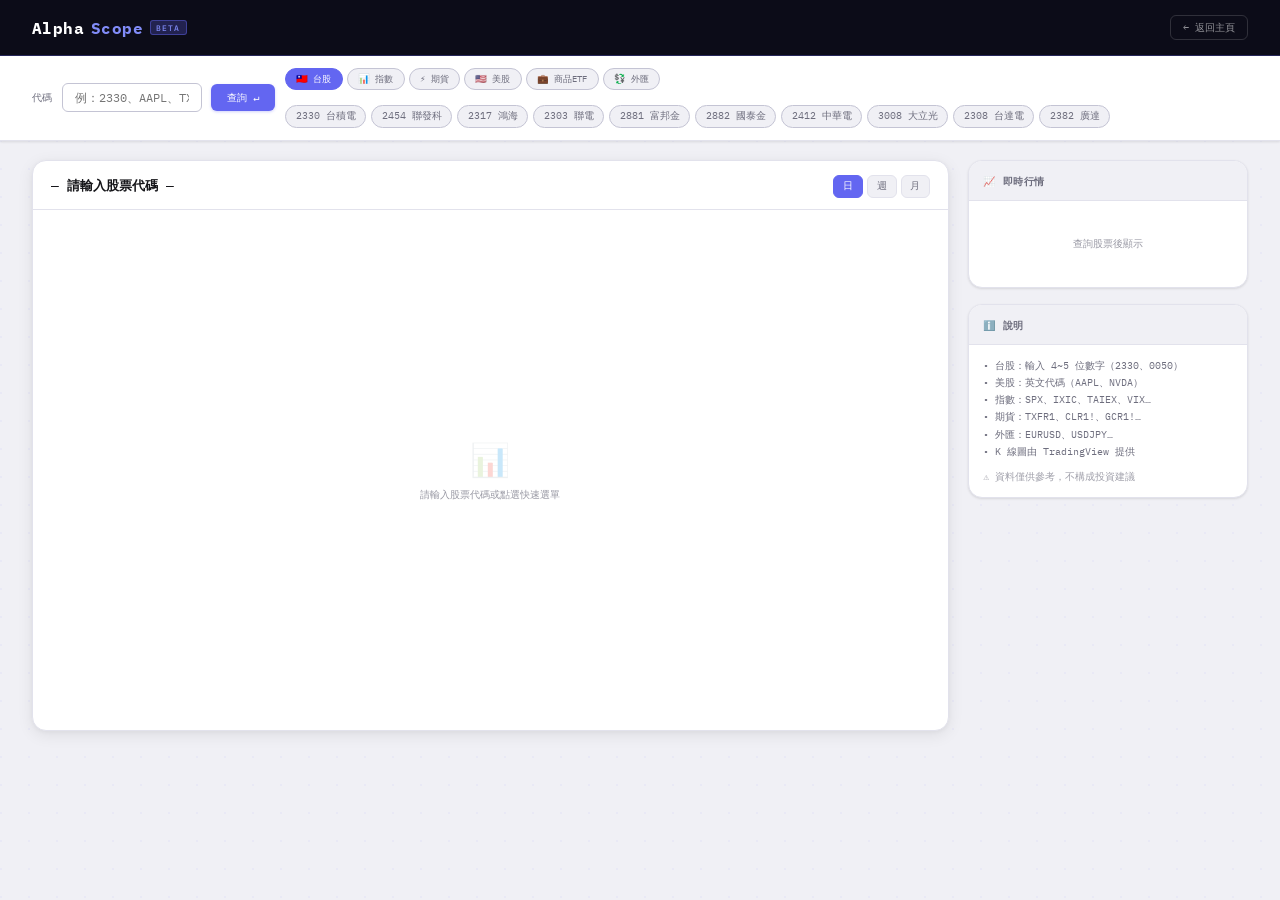
<file: chart.html>
<!DOCTYPE html>
<html lang="zh-TW">
<head>
  <meta charset="UTF-8">
  <meta name="viewport" content="width=device-width, initial-scale=1.0">
  <title>AlphaScope — K 線圖</title>
  <link rel="preconnect" href="https://fonts.googleapis.com">
  <link href="https://fonts.googleapis.com/css2?family=IBM+Plex+Mono:wght@400;500;600;700&family=Noto+Sans+TC:wght@400;500;600;700&display=swap" rel="stylesheet">
<style>
  :root {
    --bg: #f0f0f5;
    --surface: #ffffff;
    --border: #e2e2ec;
    --border-dark: #c4c4d4;
    --accent: #6366f1;
    --accent2: #0ea5e9;
    --text: #16161a;
    --muted: #6e6e7e;
    --header-bg: #0c0c18;
    --up: #dc2626;
    --down: #16a34a;
    --r-sm: 6px;
    --r-md: 10px;
    --r-lg: 14px;
    --shadow-sm: 0 1px 3px rgba(0,0,0,0.07), 0 1px 2px rgba(0,0,0,0.04);
    --shadow-md: 0 4px 16px rgba(0,0,0,0.08), 0 1px 4px rgba(0,0,0,0.04);
  }
  * { margin: 0; padding: 0; box-sizing: border-box; }
  body {
    background: var(--bg);
    background-image: radial-gradient(circle at 1px 1px, rgba(99,102,241,0.05) 1px, transparent 0);
    background-size: 28px 28px;
    color: var(--text);
    font-family: 'Noto Sans TC', sans-serif;
    min-height: 100vh;
    -webkit-font-smoothing: antialiased;
  }

  header {
    background: var(--header-bg);
    padding: 0 2rem;
    display: flex;
    align-items: center;
    justify-content: space-between;
    height: 56px;
    box-shadow: 0 1px 0 rgba(255,255,255,0.06), 0 4px 24px rgba(0,0,0,0.35);
    border-bottom: 1px solid rgba(99,102,241,0.3);
  }
  .logo {
    font-family: 'IBM Plex Mono', monospace;
    font-weight: 700;
    font-size: 1rem;
    color: #fff;
    text-decoration: none;
    display: flex;
    align-items: center;
    gap: 0.4rem;
    letter-spacing: 0.03em;
  }
  .logo span { color: #818cf8; }
  .logo-badge {
    background: rgba(99,102,241,0.25);
    border: 1px solid rgba(99,102,241,0.45);
    color: #a5b4fc;
    font-size: 0.48rem;
    padding: 0.12rem 0.36rem;
    border-radius: 3px;
    letter-spacing: 0.12em;
    font-weight: 500;
  }
  .back-btn {
    font-family: 'IBM Plex Mono', monospace;
    font-size: 0.65rem;
    color: rgba(255,255,255,0.55);
    text-decoration: none;
    border: 1px solid rgba(255,255,255,0.15);
    padding: 0.28rem 0.75rem;
    border-radius: var(--r-sm);
    transition: color 0.15s, border-color 0.15s, background 0.15s;
  }
  .back-btn:hover { color: #fff; border-color: rgba(255,255,255,0.3); background: rgba(255,255,255,0.08); }

  .search-bar {
    background: var(--surface);
    border-bottom: 1px solid var(--border);
    padding: 0.75rem 2rem;
    display: flex;
    align-items: center;
    gap: 0.6rem;
    flex-wrap: wrap;
    box-shadow: var(--shadow-sm);
  }
  .search-label {
    font-family: 'IBM Plex Mono', monospace;
    font-size: 0.65rem;
    color: var(--muted);
    font-weight: 500;
    white-space: nowrap;
  }
  .search-input {
    border: 1px solid var(--border-dark);
    border-radius: var(--r-sm);
    padding: 0.38rem 0.75rem;
    font-family: 'IBM Plex Mono', monospace;
    font-size: 0.72rem;
    background: #fff;
    color: var(--text);
    outline: none;
    width: 140px;
    transition: border-color 0.15s, box-shadow 0.15s;
  }
  .search-input:focus { border-color: var(--accent); box-shadow: 0 0 0 3px rgba(99,102,241,0.12); }
  .search-btn {
    background: var(--accent);
    color: #fff;
    border: none;
    border-radius: var(--r-sm);
    padding: 0.38rem 1rem;
    font-family: 'IBM Plex Mono', monospace;
    font-size: 0.65rem;
    cursor: pointer;
    font-weight: 500;
    box-shadow: 0 1px 3px rgba(99,102,241,0.3);
    transition: background 0.15s, transform 0.1s;
  }
  .search-btn:hover { background: #4f46e5; transform: translateY(-1px); }
  .search-btn:active { transform: translateY(0); }

  /* 分類 tabs */
  .cat-tabs {
    display: flex;
    gap: 0.25rem;
    flex-wrap: wrap;
    margin-bottom: 0.5rem;
  }
  .cat-tab {
    font-family: 'IBM Plex Mono', monospace;
    font-size: 0.58rem;
    padding: 0.2rem 0.65rem;
    border-radius: 999px;
    border: 1px solid var(--border-dark);
    background: var(--bg);
    color: var(--muted);
    cursor: pointer;
    transition: all 0.15s;
    white-space: nowrap;
  }
  .cat-tab:hover  { border-color: var(--accent); color: var(--accent); }
  .cat-tab.active { background: var(--accent); color: #fff; border-color: var(--accent); }

  .chip-group { display: none; flex-wrap: wrap; gap: 0.3rem; }
  .chip-group.active { display: flex; }

  .chip {
    font-family: 'IBM Plex Mono', monospace;
    font-size: 0.6rem;
    padding: 0.22rem 0.6rem;
    border-radius: 999px;
    border: 1px solid var(--border-dark);
    background: var(--bg);
    color: var(--muted);
    cursor: pointer;
    transition: all 0.15s;
    white-space: nowrap;
    user-select: none;
  }
  .chip:hover { background: var(--accent); color: #fff; border-color: var(--accent); }

  /* 主內容 */
  .main-layout {
    display: grid;
    grid-template-columns: 1fr 280px;
    gap: 1.2rem;
    padding: 1.2rem 2rem;
    max-width: 1400px;
    margin: 0 auto;
  }

  .chart-panel {
    background: var(--surface);
    border-radius: var(--r-lg);
    border: 1px solid var(--border);
    box-shadow: var(--shadow-md);
    overflow: hidden;
  }
  .chart-header {
    padding: 0.85rem 1.1rem 0.7rem;
    border-bottom: 1px solid var(--border);
    display: flex;
    align-items: center;
    justify-content: space-between;
  }
  .chart-title {
    font-family: 'IBM Plex Mono', monospace;
    font-size: 0.82rem;
    font-weight: 700;
    color: var(--text);
    display: flex;
    align-items: center;
    gap: 0.5rem;
  }
  .stock-badge {
    background: rgba(99,102,241,0.1);
    color: var(--accent);
    font-size: 0.6rem;
    padding: 0.15rem 0.45rem;
    border-radius: 4px;
    border: 1px solid rgba(99,102,241,0.2);
  }
  .interval-btns { display: flex; gap: 0.25rem; }
  .interval-btn {
    font-family: 'IBM Plex Mono', monospace;
    font-size: 0.6rem;
    padding: 0.22rem 0.55rem;
    border-radius: var(--r-sm);
    border: 1px solid var(--border);
    background: var(--bg);
    color: var(--muted);
    cursor: pointer;
    transition: all 0.15s;
  }
  .interval-btn:hover { border-color: var(--accent); color: var(--accent); }
  .interval-btn.active { background: var(--accent); color: #fff; border-color: var(--accent); }

  #tvContainer {
    height: 520px;
    width: 100%;
  }
  #tvContainer iframe { width: 100%; height: 100%; border: none; }

  /* 右側面板 */
  .side-panel {
    display: flex;
    flex-direction: column;
    gap: 1rem;
  }
  .info-card {
    background: var(--surface);
    border-radius: var(--r-lg);
    border: 1px solid var(--border);
    box-shadow: var(--shadow-sm);
    overflow: hidden;
  }
  .info-card-header {
    padding: 0.65rem 0.9rem;
    border-bottom: 1px solid var(--border);
    font-family: 'IBM Plex Mono', monospace;
    font-size: 0.62rem;
    font-weight: 600;
    color: var(--muted);
    letter-spacing: 0.06em;
    background: var(--bg);
  }
  .info-card-body { padding: 0.75rem 0.9rem; }

  /* 股價資訊 */
  .price-big {
    font-family: 'IBM Plex Mono', monospace;
    font-size: 1.8rem;
    font-weight: 700;
    color: var(--text);
    line-height: 1;
    margin-bottom: 0.3rem;
  }
  .price-chg {
    font-family: 'IBM Plex Mono', monospace;
    font-size: 0.78rem;
    font-weight: 600;
    margin-bottom: 0.6rem;
  }
  .price-chg.up { color: var(--up); }
  .price-chg.down { color: var(--down); }
  .price-meta {
    display: grid;
    grid-template-columns: 1fr 1fr;
    gap: 0.4rem;
  }
  .meta-item {
    background: var(--bg);
    border-radius: var(--r-sm);
    padding: 0.4rem 0.5rem;
  }
  .meta-label { font-family: 'IBM Plex Mono', monospace; font-size: 0.5rem; color: var(--muted); margin-bottom: 2px; }
  .meta-val   { font-family: 'IBM Plex Mono', monospace; font-size: 0.65rem; font-weight: 600; color: var(--text); }

  /* 歷史走勢（Supabase bar） */
  #histBars {
    display: flex;
    align-items: flex-end;
    gap: 2px;
    height: 60px;
    padding: 0.5rem 0.9rem 0;
  }
  #histDates {
    display: flex;
    gap: 2px;
    padding: 2px 0.9rem 0.5rem;
  }

  /* 估值資訊 */
  .val-grid {
    display: grid;
    grid-template-columns: 1fr 1fr 1fr;
    gap: 0.4rem;
  }
  .val-item {
    text-align: center;
    background: var(--bg);
    border-radius: var(--r-sm);
    padding: 0.45rem 0.3rem;
  }
  .val-label { font-family: 'IBM Plex Mono', monospace; font-size: 0.48rem; color: var(--muted); }
  .val-num   { font-family: 'IBM Plex Mono', monospace; font-size: 0.72rem; font-weight: 700; color: var(--text); margin-top: 2px; }

  .loading-msg {
    font-family: 'IBM Plex Mono', monospace;
    font-size: 0.65rem;
    color: var(--muted);
    padding: 1rem;
    text-align: center;
  }
  .error-msg {
    font-family: 'IBM Plex Mono', monospace;
    font-size: 0.62rem;
    color: var(--up);
    padding: 0.75rem 0.9rem;
  }

  /* No data */
  .no-data {
    font-family: 'IBM Plex Mono', monospace;
    font-size: 0.62rem;
    color: var(--muted);
    text-align: center;
    padding: 1.5rem;
    opacity: 0.7;
  }

  @media (max-width: 900px) {
    .main-layout { grid-template-columns: 1fr; padding: 0.8rem 1rem; }
    #tvContainer { height: 380px; }
  }
</style>
</head>
<body>

<header>
  <a href="/" class="logo">Alpha<span>Scope</span> <span class="logo-badge">BETA</span></a>
  <a href="/" class="back-btn">← 返回主頁</a>
</header>

<div class="search-bar">
  <span class="search-label">代碼</span>
  <input type="text" class="search-input" id="stockInput" placeholder="例：2330、AAPL、TXFR1" maxlength="12"
    onkeydown="if(event.key==='Enter') loadChart()">
  <button class="search-btn" onclick="loadChart()">查詢 ↵</button>

  <div style="display:flex;flex-direction:column;gap:0.4rem;flex:1;min-width:0;">
    <!-- 分類 tabs -->
    <div class="cat-tabs">
      <button class="cat-tab active" onclick="switchCat('tw',this)">🇹🇼 台股</button>
      <button class="cat-tab" onclick="switchCat('idx',this)">📊 指數</button>
      <button class="cat-tab" onclick="switchCat('fut',this)">⚡ 期貨</button>
      <button class="cat-tab" onclick="switchCat('us',this)">🇺🇸 美股</button>
      <button class="cat-tab" onclick="switchCat('etf',this)">💼 商品ETF</button>
      <button class="cat-tab" onclick="switchCat('fx',this)">💱 外匯</button>
    </div>

    <!-- 台股個股 -->
    <div class="chip-group active" id="cat-tw">
      <span class="chip" onclick="quickLoad('2330','台積電','TWSE')">2330 台積電</span>
      <span class="chip" onclick="quickLoad('2454','聯發科','TWSE')">2454 聯發科</span>
      <span class="chip" onclick="quickLoad('2317','鴻海','TWSE')">2317 鴻海</span>
      <span class="chip" onclick="quickLoad('2303','聯電','TWSE')">2303 聯電</span>
      <span class="chip" onclick="quickLoad('2881','富邦金','TWSE')">2881 富邦金</span>
      <span class="chip" onclick="quickLoad('2882','國泰金','TWSE')">2882 國泰金</span>
      <span class="chip" onclick="quickLoad('2412','中華電','TWSE')">2412 中華電</span>
      <span class="chip" onclick="quickLoad('3008','大立光','TWSE')">3008 大立光</span>
      <span class="chip" onclick="quickLoad('2308','台達電','TWSE')">2308 台達電</span>
      <span class="chip" onclick="quickLoad('2382','廣達','TWSE')">2382 廣達</span>
    </div>

    <!-- 指數 -->
    <div class="chip-group" id="cat-idx">
      <span class="chip" onclick="quickLoad('TAIEX','台灣加權指數','IDX')">加權指數 TAIEX</span>
      <span class="chip" onclick="quickLoad('TWSE:IX0001','台灣電子指數','IDX')">電子指數</span>
      <span class="chip" onclick="quickLoad('TWSE:IX0010','台灣半導體指數','IDX')">半導體</span>
      <span class="chip" onclick="quickLoad('SPX','S&P500','IDX')">S&P 500</span>
      <span class="chip" onclick="quickLoad('IXIC','那斯達克','IDX')">那斯達克</span>
      <span class="chip" onclick="quickLoad('DJI','道瓊','IDX')">道瓊</span>
      <span class="chip" onclick="quickLoad('NI225','日經225','IDX')">日經 225</span>
      <span class="chip" onclick="quickLoad('HSI','香港恆生','IDX')">恆生指數</span>
      <span class="chip" onclick="quickLoad('DAX','德國DAX','IDX')">德國 DAX</span>
      <span class="chip" onclick="quickLoad('VIX','VIX 恐慌指數','IDX')">VIX 恐慌</span>
      <span class="chip" onclick="quickLoad('SOX','費城半導體','IDX')">費城半導體 SOX</span>
    </div>

    <!-- 期貨 -->
    <div class="chip-group" id="cat-fut">
      <span class="chip" onclick="quickLoad('TXFR1','台指期近月','FUT')">台指期 TXFR1</span>
      <span class="chip" onclick="quickLoad('TXFR2','台指期次月','FUT')">台指期 次月</span>
      <span class="chip" onclick="quickLoad('ESFR1','S&P500期貨','FUT')">ES S&P500期</span>
      <span class="chip" onclick="quickLoad('NQFR1','那斯達克期貨','FUT')">NQ 那斯達克期</span>
      <span class="chip" onclick="quickLoad('YMER1','道瓊期貨','FUT')">YM 道瓊期</span>
      <span class="chip" onclick="quickLoad('CLR1!','WTI原油期貨','FUT')">CL WTI原油</span>
      <span class="chip" onclick="quickLoad('GCR1!','黃金期貨','FUT')">GC 黃金</span>
      <span class="chip" onclick="quickLoad('SIR1!','白銀期貨','FUT')">SI 白銀</span>
      <span class="chip" onclick="quickLoad('NGR1!','天然氣期貨','FUT')">NG 天然氣</span>
      <span class="chip" onclick="quickLoad('BTCUSDT','比特幣','FUT')">BTC 比特幣</span>
      <span class="chip" onclick="quickLoad('ETHUSDT','以太幣','FUT')">ETH 以太幣</span>
    </div>

    <!-- 美股 -->
    <div class="chip-group" id="cat-us">
      <span class="chip" onclick="quickLoad('AAPL','Apple','US')">AAPL 蘋果</span>
      <span class="chip" onclick="quickLoad('NVDA','NVIDIA','US')">NVDA 輝達</span>
      <span class="chip" onclick="quickLoad('MSFT','微軟','US')">MSFT 微軟</span>
      <span class="chip" onclick="quickLoad('TSLA','Tesla','US')">TSLA 特斯拉</span>
      <span class="chip" onclick="quickLoad('META','Meta','US')">META</span>
      <span class="chip" onclick="quickLoad('GOOGL','Google','US')">GOOGL</span>
      <span class="chip" onclick="quickLoad('AMZN','Amazon','US')">AMZN</span>
      <span class="chip" onclick="quickLoad('AMD','AMD','US')">AMD</span>
      <span class="chip" onclick="quickLoad('TSM','台積電ADR','US')">TSM ADR</span>
      <span class="chip" onclick="quickLoad('ASML','ASML','US')">ASML</span>
    </div>

    <!-- 商品 ETF -->
    <div class="chip-group" id="cat-etf">
      <span class="chip" onclick="quickLoad('GLD','黃金ETF','ETF')">GLD 黃金</span>
      <span class="chip" onclick="quickLoad('SLV','白銀ETF','ETF')">SLV 白銀</span>
      <span class="chip" onclick="quickLoad('USO','原油ETF','ETF')">USO 原油</span>
      <span class="chip" onclick="quickLoad('UNG','天然氣ETF','ETF')">UNG 天然氣</span>
      <span class="chip" onclick="quickLoad('COPX','銅礦ETF','ETF')">COPX 銅礦</span>
      <span class="chip" onclick="quickLoad('TLT','20年美債ETF','ETF')">TLT 長債</span>
      <span class="chip" onclick="quickLoad('IEF','10年美債ETF','ETF')">IEF 中債</span>
      <span class="chip" onclick="quickLoad('IBIT','比特幣ETF','ETF')">IBIT 比特幣</span>
      <span class="chip" onclick="quickLoad('0050','元大台灣50','TWSE')">0050 台灣50</span>
      <span class="chip" onclick="quickLoad('00878','國泰永續高股息','TWSE')">00878 永續高息</span>
    </div>

    <!-- 外匯 -->
    <div class="chip-group" id="cat-fx">
      <span class="chip" onclick="quickLoad('EURUSD','歐元/美元','FX')">EUR/USD</span>
      <span class="chip" onclick="quickLoad('USDJPY','美元/日圓','FX')">USD/JPY</span>
      <span class="chip" onclick="quickLoad('GBPUSD','英鎊/美元','FX')">GBP/USD</span>
      <span class="chip" onclick="quickLoad('AUDUSD','澳幣/美元','FX')">AUD/USD</span>
      <span class="chip" onclick="quickLoad('USDCAD','美元/加幣','FX')">USD/CAD</span>
      <span class="chip" onclick="quickLoad('USDCNH','美元/人民幣','FX')">USD/CNH</span>
      <span class="chip" onclick="quickLoad('USDTWD','美元/台幣','FX')">USD/TWD</span>
      <span class="chip" onclick="quickLoad('DXY','美元指數','FX')">DXY 美元指數</span>
    </div>
  </div>
</div>

<div class="main-layout">

  <!-- 左：TradingView K 線圖 -->
  <div class="chart-panel">
    <div class="chart-header">
      <div class="chart-title">
        <span id="chartStockName">— 請輸入股票代碼 —</span>
        <span class="stock-badge" id="chartStockId" style="display:none;"></span>
        <a id="tvDirectLink" href="#" target="_blank" style="display:none;font-family:'IBM Plex Mono',monospace;font-size:0.55rem;color:var(--accent2);text-decoration:none;border:1px solid var(--accent2);padding:0.15rem 0.45rem;border-radius:4px;white-space:nowrap;" title="在 TradingView 網站直接開啟（不受 Widget 限制）">↗ TV 開啟</a>
      </div>
      <div style="display:flex;align-items:center;gap:0.5rem;">
        <div id="twseNotice" style="display:none;font-family:'IBM Plex Mono',monospace;font-size:0.55rem;color:#d97706;background:#fef3c7;border:1px solid #fde68a;border-radius:4px;padding:0.2rem 0.5rem;">
          ⚠ 台股 Widget 需訂閱，可點 ↗ TV 開啟
        </div>
        <div class="interval-btns">
          <button class="interval-btn active" onclick="setInterval('D',this)">日</button>
          <button class="interval-btn" onclick="setInterval('W',this)">週</button>
          <button class="interval-btn" onclick="setInterval('M',this)">月</button>
        </div>
      </div>
    </div>
    <div id="tvContainer">
      <div class="no-data" style="height:100%;display:flex;align-items:center;justify-content:center;flex-direction:column;gap:0.5rem;">
        <div style="font-size:2rem;opacity:0.3;">📊</div>
        <div>請輸入股票代碼或點選快速選單</div>
      </div>
    </div>
  </div>

  <!-- 右：資訊面板 -->
  <div class="side-panel">

    <!-- 即時股價 -->
    <div class="info-card" id="priceCard">
      <div class="info-card-header">📈 即時行情</div>
      <div class="info-card-body" id="priceBody">
        <div class="no-data">查詢股票後顯示</div>
      </div>
    </div>

    <!-- 歷史走勢（Supabase，台股專用） -->
    <div class="info-card" id="histCard" style="display:none;">
      <div class="info-card-header">📅 近期走勢（Supabase）</div>
      <div id="histBars"></div>
      <div id="histDates"></div>
    </div>

    <!-- 估值資訊（Supabase） -->
    <div class="info-card" id="valCard" style="display:none;">
      <div class="info-card-header">🔢 估值資訊</div>
      <div class="info-card-body" id="valBody"></div>
    </div>

    <!-- 說明 -->
    <div class="info-card">
      <div class="info-card-header">ℹ️ 說明</div>
      <div class="info-card-body" style="font-size:0.6rem;color:var(--muted);line-height:1.8;font-family:'IBM Plex Mono',monospace;">
        <div>• 台股：輸入 4~5 位數字（2330、0050）</div>
        <div>• 美股：英文代碼（AAPL、NVDA）</div>
        <div>• 指數：SPX、IXIC、TAIEX、VIX…</div>
        <div>• 期貨：TXFR1、CLR1!、GCR1!…</div>
        <div>• 外匯：EURUSD、USDJPY…</div>
        <div>• K 線圖由 TradingView 提供</div>
        <div style="margin-top:0.5rem;opacity:0.65;">⚠️ 資料僅供參考，不構成投資建議</div>
      </div>
    </div>

  </div>
</div>

<script>
  const SUPABASE_URL  = 'https://fdxedcwtmlurumfjmlys.supabase.co';
  const SUPABASE_ANON = 'sb_publishable_BAaZB86ibYZSvTFkFGkeQA_GspDNdf0';

  let currentStockId   = '';
  let currentStockName = '';
  let currentMarket    = 'TW';
  let currentInterval  = 'D';

  // TradingView symbol mapping（各市場格式不同）
  const TV_SYMBOL_MAP = {
    // 台灣加權指數（免費可用）
    'TAIEX':       'TWSE:TAIEX',
    'TWSE:IX0001': 'TWSE:IX0001',
    'TWSE:IX0010': 'TWSE:IX0010',
    // 全球指數（TVC 免費可用）
    'SPX':   'SP:SPX',    'IXIC': 'NASDAQ:IXIC', 'DJI':  'DJ:DJI',
    'NI225': 'TVC:NI225', 'HSI':  'TVC:HSI',     'DAX':  'XETR:DAX',
    'VIX':   'TVC:VIX',  'SOX':  'NASDAQ:SOX',
    // 美元指數
    'DXY':   'TVC:DXY',
    // 台指期（TAIFEX 是正確交易所代碼，1! = 連續近月合約）
    'TXFR1': 'TAIFEX:TX1!',    // 台指期近月
    'TXFR2': 'TAIFEX:TX2!',    // 台指期次月
    // 美股期貨連續合約（1! 格式）
    'ESFR1': 'CME_MINI:ES1!',
    'NQFR1': 'CME_MINI:NQ1!',
    'YMER1': 'CBOT_MINI:YM1!',
    // 商品期貨
    'CLR1!': 'NYMEX:CL1!',
    'GCR1!': 'COMEX:GC1!',
    'SIR1!': 'COMEX:SI1!',
    'NGR1!': 'NYMEX:NG1!',
    // 加密貨幣
    'BTCUSDT': 'BINANCE:BTCUSDT', 'ETHUSDT': 'BINANCE:ETHUSDT',
    // 外匯
    'EURUSD': 'FX:EURUSD', 'USDJPY': 'FX:USDJPY', 'GBPUSD': 'FX:GBPUSD',
    'AUDUSD': 'FX:AUDUSD', 'USDCAD': 'FX:USDCAD', 'USDCNH': 'FX:USDCNH',
    'USDTWD': 'FX:USDTWD',
  };

  function switchCat(cat, el) {
    document.querySelectorAll('.cat-tab').forEach(b => b.classList.remove('active'));
    el.classList.add('active');
    document.querySelectorAll('.chip-group').forEach(g => g.classList.remove('active'));
    document.getElementById('cat-' + cat).classList.add('active');
  }

  function quickLoad(id, name, market) {
    document.getElementById('stockInput').value = id;
    currentStockId   = id;
    currentStockName = name;
    currentMarket    = market;
    loadChart();
  }

  // badge 文字對照
  const MARKET_BADGE = {
    TWSE: 'TWSE', TW: 'TWSE', US: 'NASDAQ/NYSE', IDX: '指數',
    FUT: '期貨', ETF: 'ETF', FX: '外匯', FX_IDX: '外匯指數',
  };

  function loadChart() {
    const raw = document.getElementById('stockInput').value.trim().toUpperCase();
    if (!raw) return;

    // 判斷市場
    let market = currentMarket || 'US';
    if (/^\d{4,5}$/.test(raw))                        market = 'TWSE'; // 台股代碼
    else if (/^(EURUSD|USDJPY|GBPUSD|AUDUSD|USDCAD|USDCNH|USDTWD|DXY)$/.test(raw)) market = 'FX';
    else if (/^(TXFR|ESFR|NQFR|YMER|CLR|GCR|SIR|NGR)/.test(raw)) market = 'FUT';
    else if (/^(TAIEX|SPX|IXIC|DJI|NI225|HSI|DAX|VIX|SOX)$/.test(raw)) market = 'IDX';
    else if (/^(BTC|ETH)USDT$/.test(raw))             market = 'FUT';

    currentMarket    = market;
    currentStockId   = raw;
    currentStockName = raw;

    document.getElementById('chartStockName').textContent = currentStockName !== raw ? currentStockName : raw;
    const badge = document.getElementById('chartStockId');
    badge.textContent  = MARKET_BADGE[market] || market;
    badge.style.display = 'inline';

    renderTVChart();

    // 台股/台指期：Widget 免費版有授權限制，顯示提示 + 直連 TV 連結
    const tvLink = document.getElementById('tvDirectLink');
    const twseNotice = document.getElementById('twseNotice');
    if (market === 'TWSE' || market === 'TW') {
      const tvSym = getTVSymbol(raw, market);
      tvLink.href = `https://www.tradingview.com/chart/?symbol=${tvSym}`;
      tvLink.style.display = 'inline';
      twseNotice.style.display = 'inline';
      loadSupabaseData(raw);
    } else if (market === 'FUT' && (raw === 'TXFR1' || raw === 'TXFR2')) {
      const tvSym = getTVSymbol(raw, market);
      tvLink.href = `https://www.tradingview.com/chart/?symbol=${tvSym}`;
      tvLink.style.display = 'inline';
      twseNotice.style.display = 'inline';
      document.getElementById('histCard').style.display = 'none';
      document.getElementById('valCard').style.display  = 'none';
      document.getElementById('priceBody').innerHTML =
        `<div class="no-data" style="font-size:0.62rem;color:var(--muted);">即時報價請直接看 TradingView 圖表</div>`;
    } else {
      tvLink.style.display = 'none';
      twseNotice.style.display = 'none';
      document.getElementById('histCard').style.display = 'none';
      document.getElementById('valCard').style.display  = 'none';
      document.getElementById('priceBody').innerHTML =
        `<div class="no-data" style="font-size:0.62rem;color:var(--muted);">即時報價請直接看 TradingView 圖表</div>`;
    }
  }

  function getTVSymbol(id, market) {
    // 優先查 mapping table
    if (TV_SYMBOL_MAP[id]) return TV_SYMBOL_MAP[id];
    // 台股個股：TSE: 前綴（免費版可用，TWSE: 在免費版會提示需訂閱）
    if (market === 'TWSE' || market === 'TW' || /^\d{4,5}$/.test(id)) return `TSE:${id}`;
    // 外匯
    if (market === 'FX') return `FX:${id}`;
    // 期貨
    if (market === 'FUT') return id;
    // ETF / 美股
    return id;
  }

  function renderTVChart() {
    const sym = getTVSymbol(currentStockId, currentMarket);
    const ivMap = { D: 'D', W: 'W', M: 'M' };

    const container = document.getElementById('tvContainer');
    container.innerHTML = '';

    const wrapper = document.createElement('div');
    wrapper.className = 'tradingview-widget-container';
    wrapper.style.cssText = 'height:100%;width:100%;';

    const div = document.createElement('div');
    div.id = 'tradingview_chart';
    div.style.height = '100%';
    wrapper.appendChild(div);

    const script = document.createElement('script');
    script.src = 'https://s3.tradingview.com/tv.js';
    script.async = true;
    script.onload = () => {
      if (typeof TradingView === 'undefined') {
        container.innerHTML = `<div class="no-data" style="height:100%;display:flex;align-items:center;justify-content:center;flex-direction:column;gap:0.5rem;">
          <div style="font-size:1.5rem;opacity:0.4;">⚠️</div><div>TradingView 載入失敗，請重新整理</div></div>`;
        return;
      }
      new TradingView.widget({
        autosize: true,
        symbol: sym,
        interval: ivMap[currentInterval],
        timezone: 'Asia/Taipei',
        theme: 'light',
        style: '1',
        locale: 'zh_TW',
        toolbar_bg: '#f8f8fc',
        enable_publishing: false,
        hide_side_toolbar: false,
        allow_symbol_change: true,
        container_id: 'tradingview_chart',
        studies: ['RSI@tv-basicstudies', 'MACD@tv-basicstudies'],
        show_popup_button: true,
      });
    };
    wrapper.appendChild(script);
    container.appendChild(wrapper);
  }

  async function sbFetch(table, params) {
    const r = await fetch(`${SUPABASE_URL}/rest/v1/${table}?${params}`, {
      headers: { apikey: SUPABASE_ANON, Authorization: `Bearer ${SUPABASE_ANON}` }
    });
    if (!r.ok) throw new Error(`Supabase ${r.status}`);
    return r.json();
  }

  function setInterval(iv, el) {
    currentInterval = iv;
    document.querySelectorAll('.interval-btn').forEach(b => b.classList.remove('active'));
    if (el) el.classList.add('active');
    if (currentStockId) renderTVChart();
  }

  async function loadSupabaseData(id) {
    document.getElementById('priceBody').innerHTML = '<div class="loading-msg">載入中…</div>';
    // 股價歷史
    try {
      const rows = await sbFetch('stock_daily_twse',
        `stock_id=eq.${id}&order=date.desc&limit=60&select=date,close,chg_pct,volume`);

      if (rows && rows.length > 0) {
        // 更新名稱
        const nameRow = rows[0];
        document.getElementById('chartStockName').textContent = `${id}`;

        // 即時行情卡
        const latest = rows[0];
        const prev   = rows[1];
        const chgPct = (latest.chg_pct || 0) * 100;
        const chgAbs = prev ? (latest.close - prev.close).toFixed(2) : '—';
        const isUp   = chgPct >= 0;

        document.getElementById('priceBody').innerHTML = `
          <div class="price-big">${latest.close?.toLocaleString('zh-TW', {minimumFractionDigits:2}) ?? '—'}</div>
          <div class="price-chg ${isUp ? 'up' : 'down'}">
            ${isUp ? '▲' : '▼'} ${Math.abs(chgAbs)} (${isUp ? '+':''}${chgPct.toFixed(2)}%)
          </div>
          <div class="price-meta">
            <div class="meta-item"><div class="meta-label">日期</div><div class="meta-val">${latest.date}</div></div>
            <div class="meta-item"><div class="meta-label">成交量(千)</div><div class="meta-val">${latest.volume ? (latest.volume/1000).toFixed(0) : '—'}</div></div>
            <div class="meta-item"><div class="meta-label">資料來源</div><div class="meta-val">Supabase</div></div>
            <div class="meta-item"><div class="meta-label">筆數</div><div class="meta-val">${rows.length} 日</div></div>
          </div>`;

        // 走勢 bar
        const data    = rows.slice().reverse();
        const closes  = data.map(d => d.close);
        const minC    = Math.min(...closes);
        const maxC    = Math.max(...closes);
        const rangeC  = maxC - minC || minC * 0.01 || 1;
        const BAR_H   = 52;
        const BAR_W   = Math.max(3, Math.min(10, Math.floor(240 / data.length)));
        const GAP     = 2;

        document.getElementById('histBars').style.cssText = `display:flex;align-items:flex-end;gap:${GAP}px;height:${BAR_H}px;padding:0.5rem 0.9rem 0;`;
        document.getElementById('histBars').innerHTML = data.map((d, i) => {
          const hPx  = Math.max(3, ((d.close - minC) / rangeC * 0.8 + 0.15) * BAR_H).toFixed(1);
          const isP  = (d.chg_pct || 0) >= 0;
          const col  = isP ? '#dc2626' : '#16a34a';
          const isLast = i === data.length - 1;
          return `<div style="flex-shrink:0;width:${BAR_W}px;display:flex;flex-direction:column;justify-content:flex-end;height:${BAR_H}px;"
            title="${d.date}  ${d.close}  ${isP?'+':''}${((d.chg_pct||0)*100).toFixed(2)}%">
            <div style="height:${hPx}px;background:${col};border-radius:2px 2px 0 0;opacity:${isLast?1:0.65};${isLast?`outline:1.5px solid ${col};outline-offset:-1px;`:''}"></div>
          </div>`;
        }).join('');

        document.getElementById('histDates').innerHTML = `<div style="display:flex;gap:${GAP}px;">` +
          data.map((d, i) => `<div style="flex-shrink:0;width:${BAR_W}px;font-family:'IBM Plex Mono',monospace;font-size:0.38rem;color:var(--muted);text-align:center;overflow:hidden;">${i % 10 === 0 ? d.date.slice(5) : ''}</div>`).join('') + '</div>';

        document.getElementById('histCard').style.display = 'block';
      } else {
        document.getElementById('histCard').style.display = 'none';
        document.getElementById('priceBody').innerHTML = '<div class="no-data">無資料（此股票可能不在追蹤清單中）</div>';
      }
    } catch(e) {
      document.getElementById('priceBody').innerHTML = `<div class="error-msg">載入失敗：${e.message}</div>`;
    }

    // 估值
    try {
      const valRows = await sbFetch('stock_valuation_daily',
        `stock_id=eq.${id}&order=date.desc&limit=1&select=*`);
      if (valRows && valRows.length > 0) {
        const v = valRows[0];
        document.getElementById('valBody').innerHTML = `
          <div class="val-grid">
            <div class="val-item"><div class="val-label">本益比 PER</div><div class="val-num">${v.pe_ratio ?? '—'}</div></div>
            <div class="val-item"><div class="val-label">殖利率 %</div><div class="val-num">${v.dividend_yield ? (v.dividend_yield).toFixed(2)+'%' : '—'}</div></div>
            <div class="val-item"><div class="val-label">股價淨值 PBR</div><div class="val-num">${v.pb_ratio ?? '—'}</div></div>
          </div>
          <div style="font-family:'IBM Plex Mono',monospace;font-size:0.48rem;color:var(--muted);margin-top:0.5rem;">資料日期：${v.date ?? '—'}</div>`;
        document.getElementById('valCard').style.display = 'block';
      } else {
        document.getElementById('valCard').style.display = 'none';
      }
    } catch(e) {
      document.getElementById('valCard').style.display = 'none';
    }
  }

  async function loadUSPrice(sym) {
    document.getElementById('priceBody').innerHTML = '<div class="loading-msg">載入中…</div>';
    try {
      const API = window.location.hostname === 'localhost' || window.location.hostname === '127.0.0.1'
        ? '/api/news' : 'https://alphascope-fin.vercel.app/api/news';
      const r = await fetch(`${API}?endpoint=vix`); // 借用 vix 端點格式
      // 改用 Yahoo Finance（透過 Vercel proxy 不存在，改提示用戶）
      document.getElementById('priceBody').innerHTML = `
        <div style="font-family:'IBM Plex Mono',monospace;font-size:0.62rem;color:var(--muted);line-height:1.7;">
          <div style="margin-bottom:0.5rem;">美股即時報價可至以下平台查看：</div>
          <a href="https://finance.yahoo.com/quote/${sym}" target="_blank" style="color:var(--accent2);display:block;margin-bottom:0.25rem;">→ Yahoo Finance</a>
          <a href="https://www.tradingview.com/chart/?symbol=${sym}" target="_blank" style="color:var(--accent2);display:block;margin-bottom:0.25rem;">→ TradingView</a>
          <a href="https://www.google.com/finance/quote/${sym}:NASDAQ" target="_blank" style="color:var(--accent2);display:block;">→ Google Finance</a>
        </div>`;
    } catch {
      document.getElementById('priceBody').innerHTML = '<div class="no-data">無法取得即時報價</div>';
    }
  }

  // 預設載入台積電
  window.addEventListener('load', () => {
    const params = new URLSearchParams(location.search);
    const id = params.get('id');
    const name = params.get('name');
    if (id) {
      document.getElementById('stockInput').value = id;
      currentStockName = name || id;
      loadChart();
    }
  });
</script>
</body>
</html>
</file>
